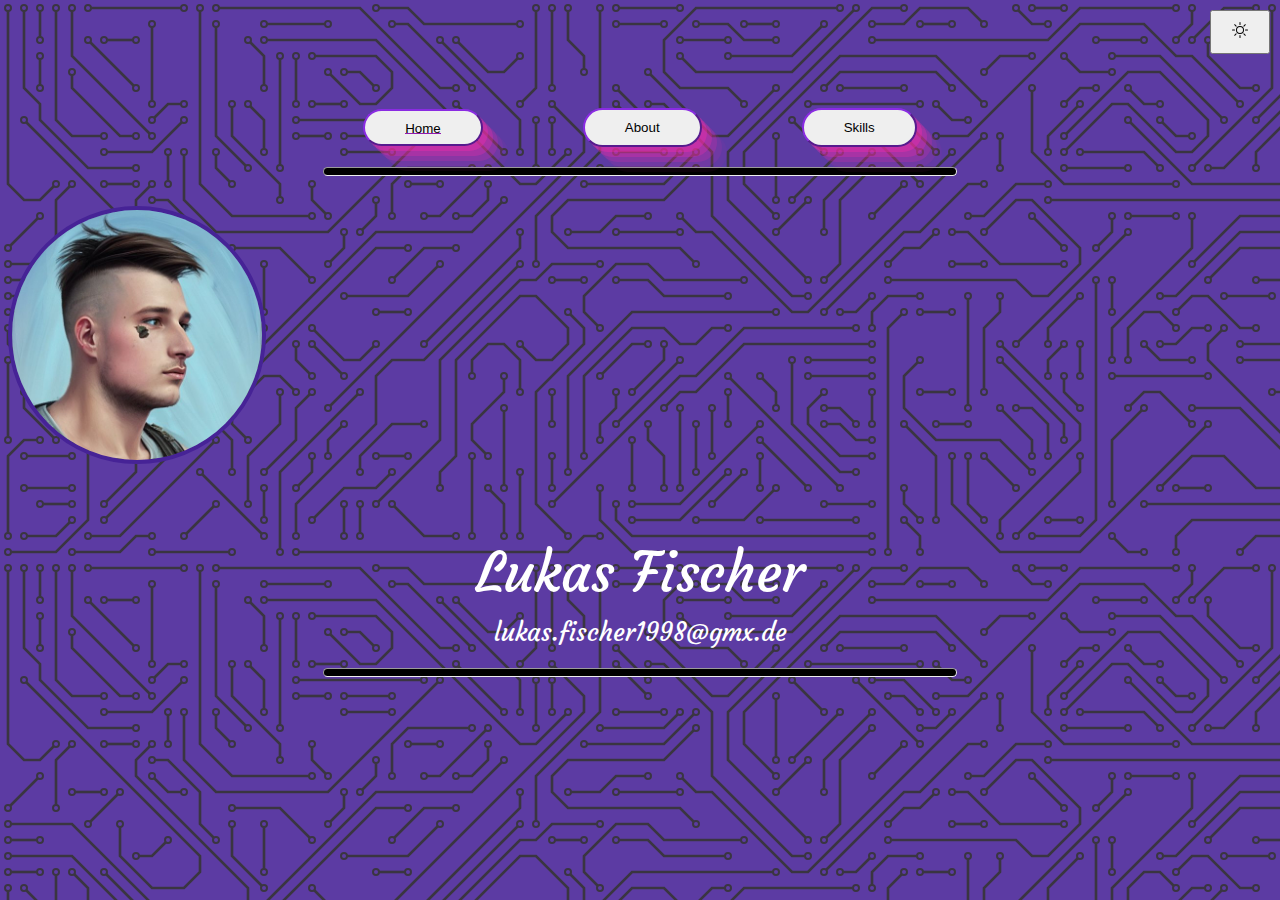
<file: html/index.html>
<!DOCTYPE html>
<html lang="en">
  <head>
    <meta charset="UTF-8" />
    <meta name="viewport" content="width=device-width, initial-scale=1.0" />
    <title>Title</title>

    <!-- Bootstrap CSS v5.3.2 -->
    <link
      href="https://cdn.jsdelivr.net/npm/bootstrap@5.3.2/dist/css/bootstrap.min.css"
      rel="stylesheet"
      integrity="sha384-T3c6CoIi6uLrA9TneNEoa7RxnatzjcDSCmG1MXxSR1GAsXEV/Dwwykc2MPK8M2HN"
      crossorigin="anonymous"
    />

    <!-- External CSS -->
    <link rel="stylesheet" href="../css/style.css" />
  </head>

  <body>
    <header>
      <div class="container">
        <!-- Dark/Whitemode Switch Button-->
        <div id="Darkmode-Whitemode-Switch" class="container-fluid">
          <button id="mode-switch" class="btn bg-light btn-outline-dark">
            <img id="mode-icon" src="../img/sun.svg" alt="Sun" />
          </button>
        </div>
      </div>
    </header>

    <main>
      <div class="container-fluid">
        <div id="Menü" class="d-flex justify-content-center align-items-center">
          <button
            type="button"
            class="btn btn-light shadow-color selected"
            id="HomeButton"
            onclick="selectButton('Home')"
          >
            Home
          </button>
          <button
            type="button"
            class="btn btn-light shadow-color"
            id="AboutButton"
            onclick="selectButton('About')"
          >
            About
          </button>
          <button
            type="button"
            class="btn btn-light shadow-color"
            id="SkillsButton"
            onclick="selectButton('Skills')"
          >
            Skills
          </button>
        </div>

        <hr />

        <div id="HomeDynamik">
          <div class="text-center" id="ProfilbildHome">
            <img
              src="../img/Profilbild.jpg"
              class="profile-image"
              alt="Profilbild"
            />
          </div>
          <div class="container-fluid text-center" id="Überschrift">
            Lukas Fischer
          </div>
          <div class="container-fluid text-center" id="Überschrifttext">
            lukas.fischer1998@gmx.de
          </div>
        </div>

        <hr />
      </div>
    </main>

    <footer>
      <!-- Place footer content here -->
    </footer>
    <script src="../js/script.js"></script>
  </body>
</html>
</file>
<file: css/style.css>
/* Font */
@font-face {
  font-family: "Courgette";
  src: url("../fonts/Courgette-Regular.ttf") format("truetype");
}

/* Slide-In Animation */
.slide-in {
  animation: slideIn 0.6s forwards;
}

/* Slide-In Keyframes */
@keyframes slideIn {
  from {
    transform: translateX(-100%);
  }
  to {
    transform: translateX(0);
  }
}

/* Slide-Out Keyframes */
@keyframes slideOut {
  from {
    transform: translateX(0);
  }
  to {
    transform: translateX(100%);
  }
}

/* Default background image and font */
body {
  transition: background-image 0.8s ease;
  background-image: url("../img/Whitemodebg.svg");
  background-repeat: repeat;
  background-size: auto;
  font-family: "Courgette", sans-serif;
  color: rgb(255, 255, 255);
}

/* Horizontal Rule Styling */
hr {
  height: 7px;
  background-color: rgb(0, 0, 0);
  border-radius: 10px;
  width: 50%;
  margin: auto;
}

/* Dark Mode Background */
.dark-mode {
  background-image: url("../img/Darkmodebg.svg");
}

.dark-mode hr {
  background-color: rgb(255, 255, 255);
}

/* Light Mode Background */
.light-mode {
  background-image: url("../img/Whitemodebg.svg");
}

/* Mode Switch Button */
#mode-switch {
  position: fixed;
  top: 10px;
  right: 10px;
  z-index: 9999;
  font-size: 16px;
  padding: 10px 20px;
}

#mode-switch:hover {
  filter: brightness(1.2); /* Adjust brightness as needed */
}

/* Mode Icon */
#mode-icon {
  transition: transform 0.8s ease; /* Transition property for icon */
}

/* Menu Styling */
#Menü {
  display: flex;
  justify-content: center;
  align-items: center;
  padding-top: 100px;
}

/* Button Styling */
#HomeButton,
#AboutButton,
#SkillsButton {
  padding: 10px 40px; 
  margin: 0 50px; /* pace between buttons */
  margin-bottom: 20px;
  border-radius: 30px;
  border-color: blueviolet;
}

/* Shadow Class */
.shadow-color {
  box-shadow: rgba(240, 46, 170, 0.4) 5px 5px, rgba(240, 46, 170, 0.3) 10px 10px,
    rgba(240, 46, 170, 0.2) 15px 15px, rgba(240, 46, 170, 0.1) 20px 20px,
    rgba(240, 46, 170, 0.05) 25px 25px;
}

/* Shadow Color in Dark Mode */
.dark-mode .shadow-color {
  box-shadow: rgba(255, 255, 255, 0.4) 5px 5px,
    rgba(255, 255, 255, 0.3) 10px 10px, rgba(255, 255, 255, 0.2) 15px 15px,
    rgba(255, 255, 255, 0.1) 20px 20px, rgba(255, 255, 255, 0.05) 25px 25px;
}

/* Selected Button */
.selected {
  text-decoration: none;
}

.selected::after {
  content: "";
  display: block;
  border-bottom: 1px solid rgb(147, 27, 177);
  margin-top: -3px;
}

/* Profile Image Styling */
#ProfilbildHome {
  padding-top: 30px;
}

.profile-image {
  width: 250px;
  height: 250px;
  border-radius: 60%;
  border: 2cap solid #462396;
}

/* Header Styling */
#Überschrift {
  display: flex;
  justify-content: center; /* Horizontal centering */
  align-items: center; /* Vertical centering */
  padding-top: 70px; 
  font-size: 55px;
}

#Überschrifttext {
  display: flex;
  justify-content: center; /* Horizontal centering */
  align-items: center; /* Vertical centering */
  padding-top: 10px; 
  padding-bottom: 20px;
  font-size: 25px;
}

/* About Container */
#AboutContainer {
  border: #ffffff;
  border-radius: 3px;
}

/* Profile Image on About Page */
#ProfilbildAboutSeite {
  width: 350px;
  height: 300px;
  margin-top: 30px;
  margin-bottom: 30px;
  border-radius: 60%;
}

/* Profile Image Text Styling on About Page */
#ProfilbildAboutSeiteText {
  display: flex;
  flex-direction: column;
  justify-content: center;
}

/* About Readme Heading */
#AboutReadmeHead {
  text-align: center;
}

/* About Readme Text */
#AboutReadme {
  text-align: left; 
  padding-top: 20px; 
}

/* Section Styling */
#Sprachen,
#Frameworks,
#Others {
  margin-bottom: 50px;
}

/* Icon Styling */
.icons {
  margin-top: 50px;
  margin-bottom: 80px;
  padding: 20px;
  text-align: center;
  background-color: rgba(255, 255, 255, 0.2);
}

.icon {
  width: 60px; /* Icon width */
  height: auto; /* Icon height */
}
</file>
